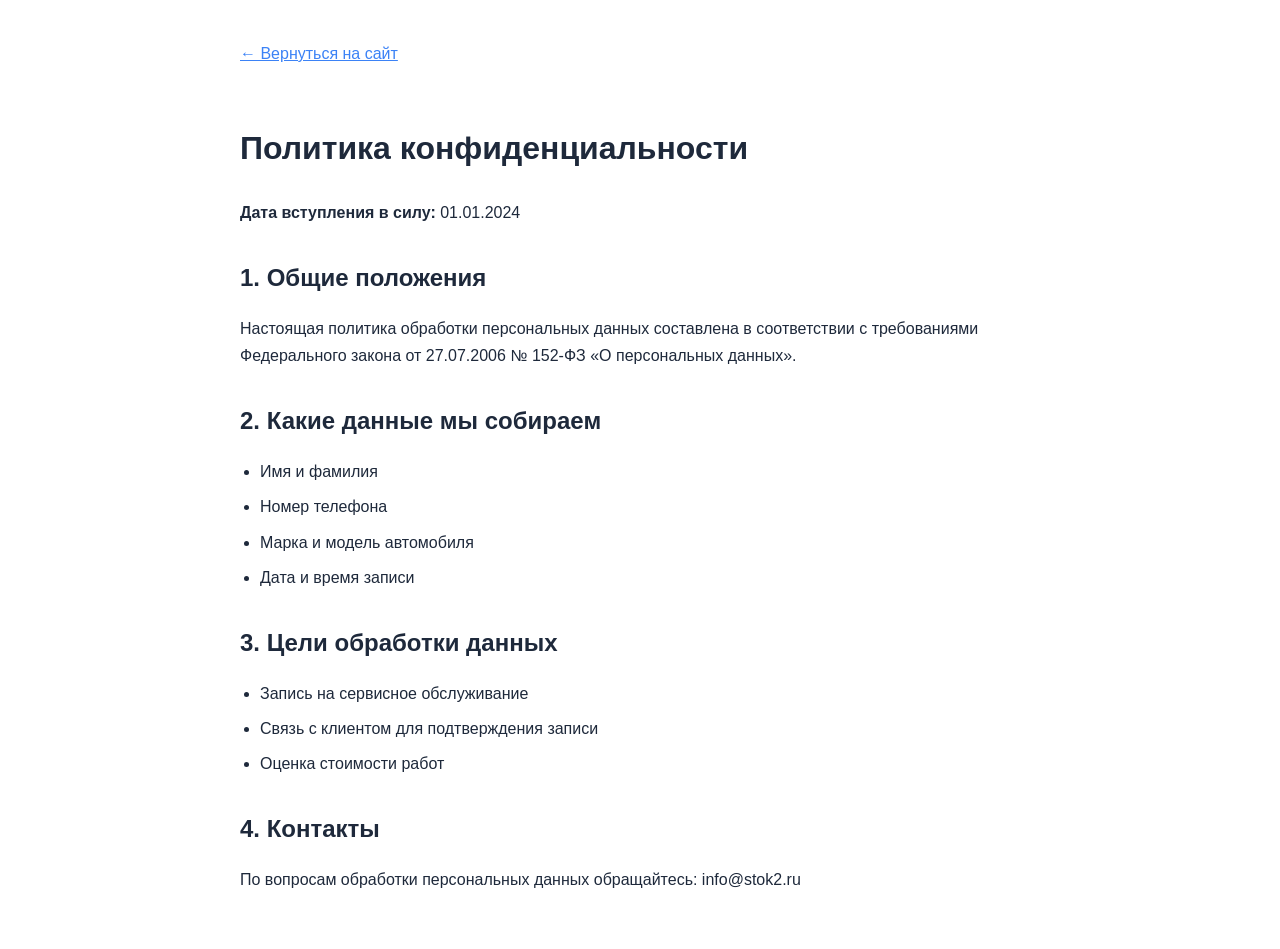
<file: privacy-policy.html>
<!DOCTYPE html>
<html lang="ru">
<head>
    <meta charset="UTF-8">
    <meta name="viewport" content="width=device-width, initial-scale=1.0">
    <title>Политика конфиденциальности — СТОК2</title>
    <style>
        body { font-family: 'Inter', sans-serif; line-height: 1.7; padding: 40px 20px; max-width: 800px; margin: 0 auto; color: #1E293B; }
        h1 { font-size: 2rem; margin-bottom: 24px; }
        h2 { font-size: 1.5rem; margin-top: 32px; margin-bottom: 16px; }
        p { margin-bottom: 16px; }
        ul { margin-bottom: 16px; padding-left: 20px; }
        li { margin-bottom: 8px; }
        a { color: #3B82F6; }
        .back-link { display: inline-block; margin-bottom: 32px; color: #3B82F6; }
    </style>
</head>
<body>
<a href="/" class="back-link">← Вернуться на сайт</a>
<h1>Политика конфиденциальности</h1>
<p><b>Дата вступления в силу:</b> 01.01.2024</p>
<h2>1. Общие положения</h2>
<p>Настоящая политика обработки персональных данных составлена в соответствии с требованиями Федерального закона от 27.07.2006 № 152-ФЗ «О персональных данных».</p>
<h2>2. Какие данные мы собираем</h2>
<ul>
    <li>Имя и фамилия</li>
    <li>Номер телефона</li>
    <li>Марка и модель автомобиля</li>
    <li>Дата и время записи</li>
</ul>
<h2>3. Цели обработки данных</h2>
<ul>
    <li>Запись на сервисное обслуживание</li>
    <li>Связь с клиентом для подтверждения записи</li>
    <li>Оценка стоимости работ</li>
</ul>
<h2>4. Контакты</h2>
<p>По вопросам обработки персональных данных обращайтесь: info@stok2.ru</p>
</body>
</html>
</file>
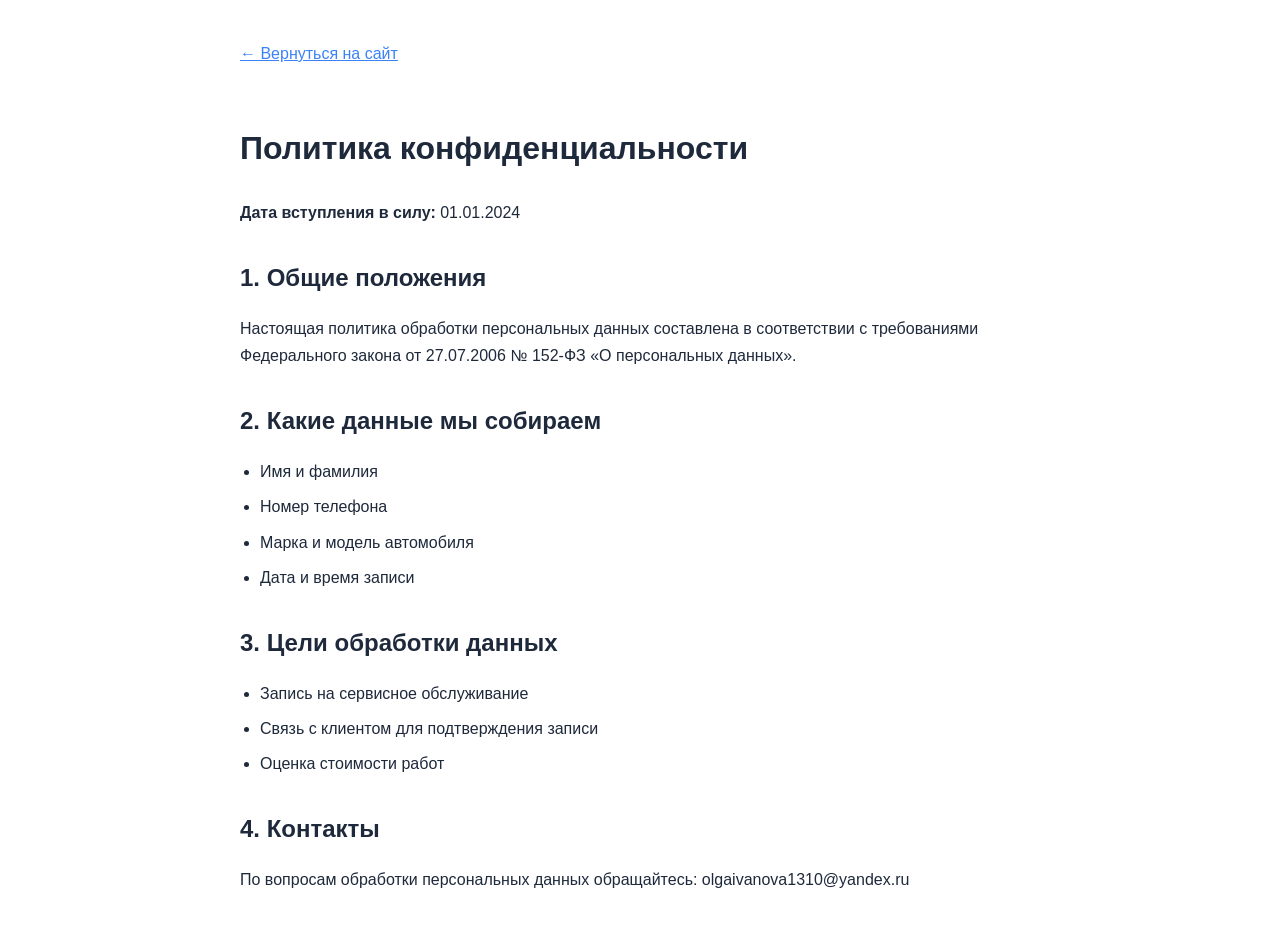
<file: Business_Card_Website/Сайт_визитка/privacy-policy.html>
<!DOCTYPE html>
<html lang="ru">
<head>
    <meta charset="UTF-8">
    <meta name="viewport" content="width=device-width, initial-scale=1.0">
    <title>Политика конфиденциальности — Жесть и Лак</title>
    <style>
        body { font-family: 'Inter', sans-serif; line-height: 1.7; padding: 40px 20px; max-width: 800px; margin: 0 auto; color: #1E293B; }
        h1 { font-size: 2rem; margin-bottom: 24px; }
        h2 { font-size: 1.5rem; margin-top: 32px; margin-bottom: 16px; }
        p { margin-bottom: 16px; }
        ul { margin-bottom: 16px; padding-left: 20px; }
        li { margin-bottom: 8px; }
        a { color: #3B82F6; }
        .back-link { display: inline-block; margin-bottom: 32px; color: #3B82F6; }
    </style>
</head>
<body>
<a href="index.html" class="back-link">← Вернуться на сайт</a>
<h1>Политика конфиденциальности</h1>
<p><b>Дата вступления в силу:</b> 01.01.2024</p>
<h2>1. Общие положения</h2>
<p>Настоящая политика обработки персональных данных составлена в соответствии с требованиями Федерального закона от 27.07.2006 № 152-ФЗ «О персональных данных».</p>
<h2>2. Какие данные мы собираем</h2>
<ul>
    <li>Имя и фамилия</li>
    <li>Номер телефона</li>
    <li>Марка и модель автомобиля</li>
    <li>Дата и время записи</li>
</ul>
<h2>3. Цели обработки данных</h2>
<ul>
    <li>Запись на сервисное обслуживание</li>
    <li>Связь с клиентом для подтверждения записи</li>
    <li>Оценка стоимости работ</li>
</ul>
<h2>4. Контакты</h2>
<p>По вопросам обработки персональных данных обращайтесь: olgaivanova1310@yandex.ru</p>
</body>
</html>
</file>
